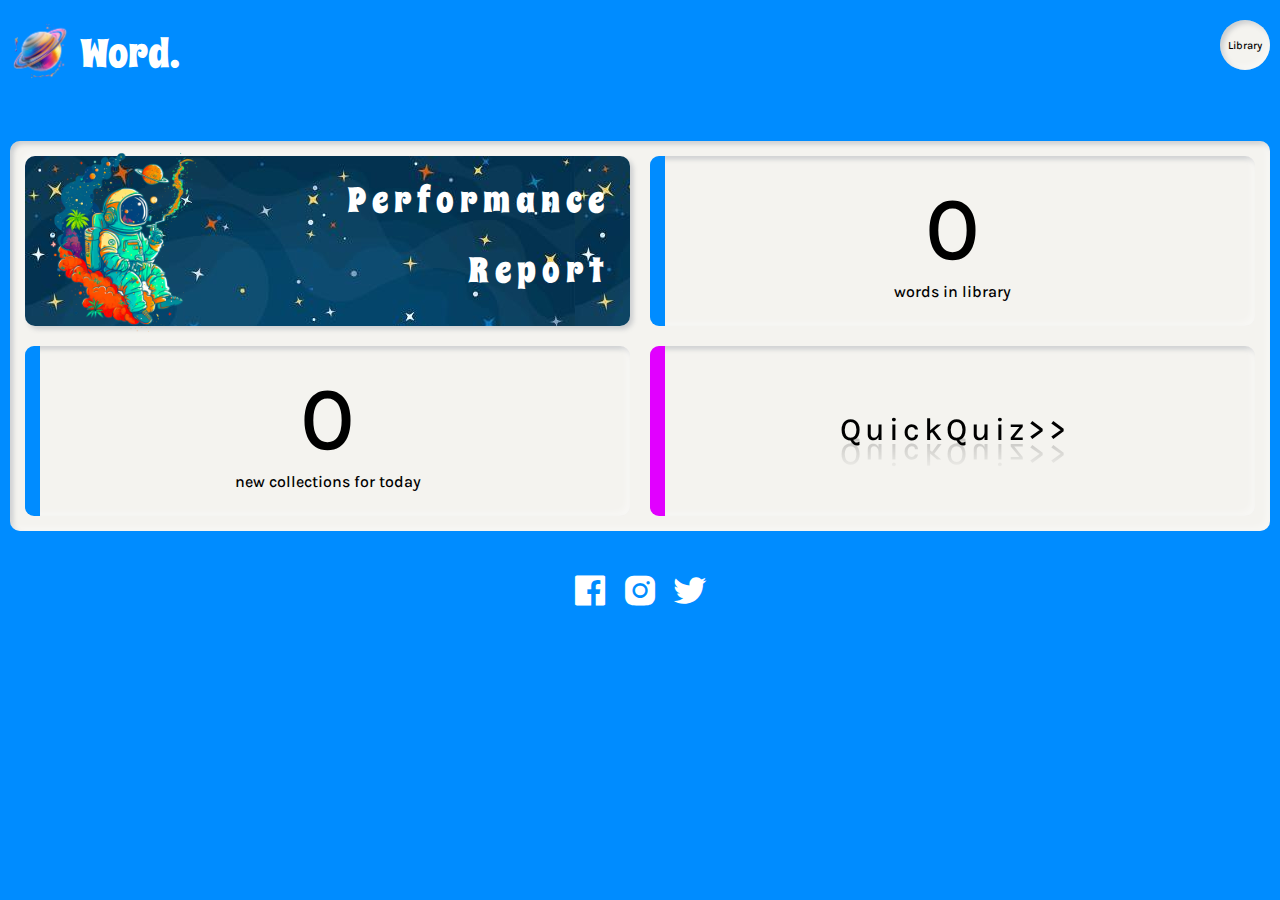
<file: index.html>
<!DOCTYPE html>
<html lang="en">
<head>
    <meta charset="UTF-8">
    <meta name="viewport" content="width=device-width, initial-scale=1.0">
    <title>Summary</title>
    <link rel="stylesheet" href="style.css">
    <link href='https://unpkg.com/boxicons@2.1.4/css/boxicons.min.css' rel='stylesheet'>
</head>
<body>
    <div class="container">
        <div class="play-ground">
            <div class="icon">
                <div class="left">
                    <img src="pic.webp" height="60px" width="60px">
                    <p>Word.</p>
                </div>
                <div class="right">
                    
                </div>
            </div>
            <div class="scoreboard">
                <div class="indicator-m">
                    <div class="main-t">
                        <img class="ast" src="onplanet.webp" height="200px" width="200px">
                        <p class="main-title">Performance<br>Report</p>
                    </div>
                </div>
                <div class="indicator">
                    <p class="vocab_cnt_ttl"></p>
                    <p>words in library</p>
                </div>
                <div class="indicator">
                    <p class="vocab_cnt_today"></p>
                    <p>new collections for today</p>
                </div>
                <div class="indicator-q">
                    <div class="wavy" onclick="gameSetting()">
                        <span style="--i:1;">Q</span>
                        <span style="--i:2;">u</span>
                        <span style="--i:3;">i</span>
                        <span style="--i:4;">c</span>
                        <span style="--i:5;">k</span>
                        <span style="--i:6;">Q</span>
                        <span style="--i:7;">u</span>
                        <span style="--i:8;">i</span>
                        <span style="--i:9;">z</span>
                        <span style="--i:10;">></span>
                        <span style="--i:11;">></span>
                    </div>
                </div>
            </div>
            <div class="icon-area">
                <i class='bx bxl-facebook-square'></i>
                <i class='bx bxl-instagram-alt' ></i>
                <i class='bx bxl-twitter' ></i>
            </div>
        </div>
        <div class="card-toggle">
            <p class="toggle">Library</p>
        </div>
        <div class="card">
            <div class="add-card">
                <i class='bx bx-plus'></i>
                <p>Add a word here!</p>
            </div>
            <div class="search">
                <input type="text" placeholder="Search a word!" class="search_input">
                <i class='bx bx-search-alt-2' ></i>
            </div>
            <div class="card-aggregate">
            </div>
        </div>
    </div>
    <div class="back-effet">
        <div class="addvocab-form">
            <!-- <i class='bx bxs-star' ></i> -->
            <i class='bx bx-x'></i>
            <div class="form">
                <p class="warning-explain">*Please complete all the hightlighted column</p>
                <div class="input-group">
                    <label class="short"></label>
                    <input type="text" class="new_word" id="wordid">
                </div>
                <div class="input-group">
                    <label class="short">Definition</label>
                    <input type="text" class="def" id="defid">
                </div>
                <div class="input-group">
                    <label class="long">For Example</label>
                    <textarea class="ex" id="exid"></textarea>
                </div>
                <div class="priority">
                    <button class="important select">Important</button>
                    <button class="normal">Normal</button>
                    <button class="trivial">Trivial</button>
                </div>
            </div>
            <div class="sub">
                <button type="submit" class="submit-btn">Add</button>
            </div>
        </div>
    </div>
   
<script src="script.js"></script>    
</body>
</html>
</file>
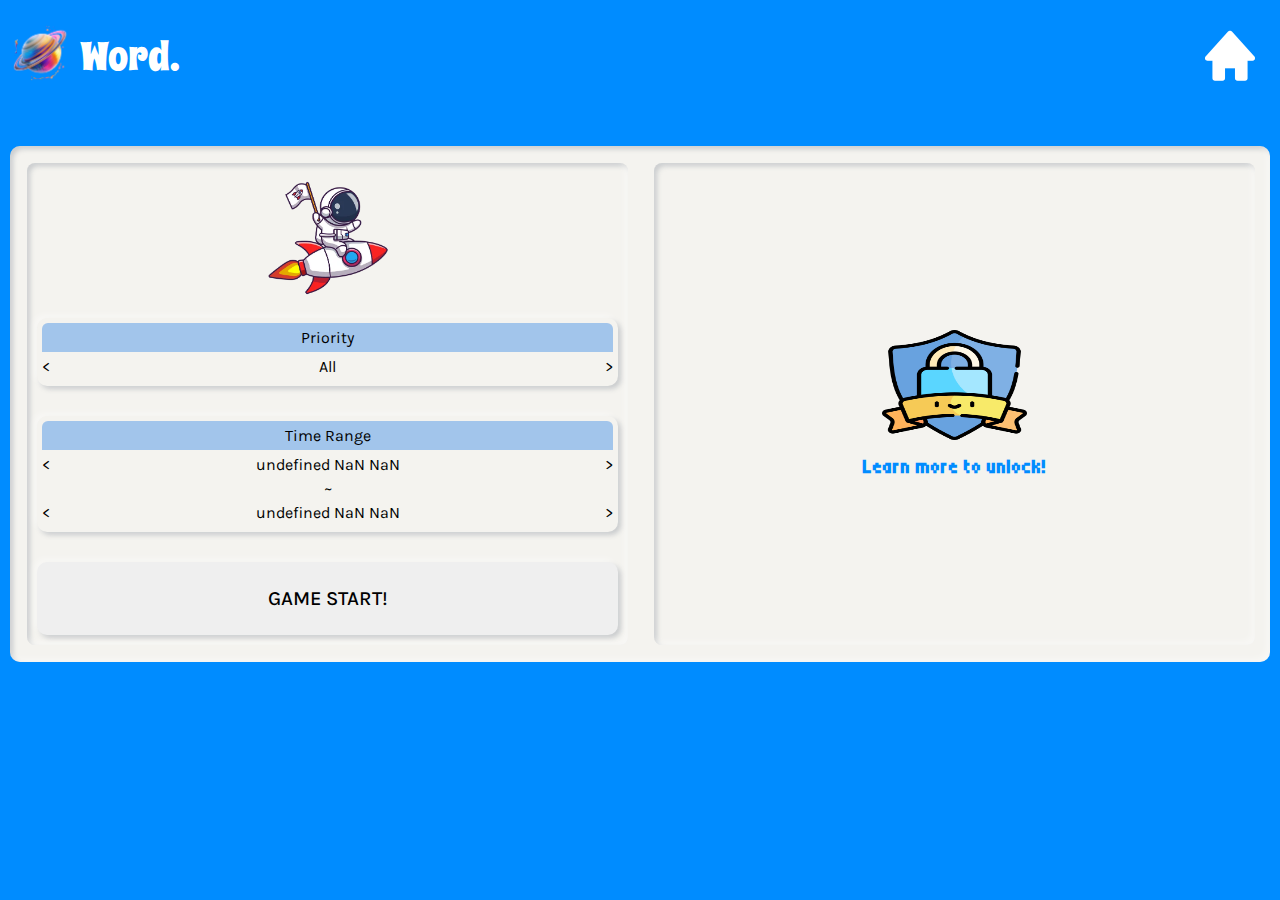
<file: game.html>
<!DOCTYPE html>
<html lang="en">
<head>
    <meta charset="UTF-8">
    <meta name="viewport" content="width=device-width, initial-scale=1.0">
    <title>Document</title>
    <link rel="stylesheet" href="style.css">
    <link href='https://unpkg.com/boxicons@2.1.4/css/boxicons.min.css' rel='stylesheet'>
</head>
<body>
    <div class="container">
        <div class="play-ground">
            <div class="icon">
                <div class="left">
                    <img src="pic.webp" height="60px" width="60px">
                    <p>Word.</p>
                </div>
                <div class="right">
                    <i class='bx bxs-home' ></i>
                </div>
            </div>
            <div class="scoreboard">
                <div class="setting">
                    <img src="astronaut.webp" height="130px" width="130px">
                    <div class="type">
                        <p>Priority</p>
                        <div class="choice">
                            <span class="prev-type"><</span>
                            <span class="pri-type">All</span>
                            <span class="next-type">></span>
                        </div>
                    </div>
                    <div class="type">
                        <p>Time Range</p>
                        <div class="range">
                            <div class="choice">
                                <span class="prev-start-date"><</span>
                                <span class="start-date"></span>
                                <span class="next-start-date">></span>
                            </div>
                            <span>~</span>
                            <div class="choice">
                                <span class="prev-end-date"><</span>
                                <span class="end-date">Oct 27 2024</span>
                                <span class="next-end-date">></span>
                            </div>
                        </div>
                    </div>
                    <button onclick="gameSetting()" class="start">GAME START!</button>
                </div>
                <div class="game">
                </div>
            </div>
        </div>
        <div class="card">
            <div class="add-card">
                <i class='bx bx-plus'></i>
                <p>Add a word here!</p>
            </div>
            <div class="search">
                <input type="text" placeholder="Search a word!" class="search_input">
                <i class='bx bx-search-alt-2' ></i>
            </div>
            <div class="card-aggregate">
            </div>
        </div>
    </div>
    <div class="back-effet">
        <div class="addvocab-form">
            <!-- <i class='bx bxs-star' ></i> -->
            <i class='bx bx-x'></i>
            <div class="form">
                <p class="warning-explain">*Please complete all the hightlighted column</p>
                <div class="input-group">
                    <label class="short">New Word</label>
                    <input type="text" class="new_word" id="wordid">
                </div>
                <div class="input-group">
                    <label class="short">Definition</label>
                    <input type="text" class="def" id="defid">
                </div>
                <div class="input-group">
                    <label class="long">For Example</label>
                    <textarea class="ex" id="exid"></textarea>
                </div>
                <div class="priority">
                    <button class="important select">Important</button>
                    <button class="normal">Normal</button>
                    <button class="trivial">Trivial</button>
                </div>
            </div>
            <div class="sub">
                <button type="submit" class="submit-btn">Add</button>
            </div>
        </div>
    </div>
   
<script src="game.js"></script>    
</body>
</html>
</file>
<file: style.css>
@import url('https://fonts.googleapis.com/css2?family=Karla:ital,wght@0,200..800;1,200..800&family=Poppins:ital,wght@0,100;0,200;0,300;0,400;0,500;0,600;0,700;0,800;0,900;1,100;1,200;1,300;1,400;1,500;1,600;1,700;1,800;1,900&display=swap');
@import url('https://fonts.googleapis.com/css2?family=Karla:ital,wght@0,200..800;1,200..800&family=Poppins:ital,wght@0,100;0,200;0,300;0,400;0,500;0,600;0,700;0,800;0,900;1,100;1,200;1,300;1,400;1,500;1,600;1,700;1,800;1,900&family=Tiny5&display=swap');
@import url('https://fonts.googleapis.com/css2?family=Kablammo&family=Karla:ital,wght@0,200..800;1,200..800&family=Poppins:ital,wght@0,100;0,200;0,300;0,400;0,500;0,600;0,700;0,800;0,900;1,100;1,200;1,300;1,400;1,500;1,600;1,700;1,800;1,900&family=Spicy+Rice&family=Tiny5&display=swap');

*{
    padding: 0;
    margin: 0;
    box-sizing: border-box;
    font-family: "Karla", sans-serif;
}

body{
    position: relative;
    background: #008cff;
    height: auto;
    background-size: cover;
}

.container{
    display: flex;
    height: 100%;
    width: 100%;
    padding: 0;
    margin: 0;
    min-height: 100vh;
}

.play-ground{
    width: 100%;
    height: auto;
    padding: 10px;
    display: flex;
    flex-direction: column;
    mask-image: none;
    opacity: 1;
}

.mask{
    mask-image: linear-gradient(to right, transparent, black 75%);
    -weblit-mask-image: linear-gradient(to right, transparent, black 75%);
    opacity: 0.5;
}

.left{
    display: flex;
    flex-direction: row;
    align-items: center;
    justify-content: center;
}

.left p{
    margin-left: 10px;
    margin-right: 10px;
    font-size: 40px;
    margin-top: 16px;
    margin-bottom: 10px;
    color: #fff;
    font-family: "Spicy Rice";
}

.right i{
    cursor: pointer;
    margin-left: 10px;
    margin-right: 10px;
    font-size: 60px;
    margin-top: 16px;
    margin-bottom: 10px;
}

.icon{
    display: flex;
    justify-content: space-between;
    align-items: center;
}

.card{
    position: absolute;
    width: 78.5%;
    height: 100%;
    padding: 10px;
    right: 0;
    background: #f4f3ef;
    box-shadow: inset -3px -3px 7px #ffffff73,
                inset 3px 3px 5px rgba(94,104,121,0.288);
    display: none;
    overflow: hidden;
}

.hide{
    display: block;
}

.add-card{
    /* border:2px dashed #fff; */
    border-radius: 5px;
    height: 150px;
    display: flex;
    justify-content: center;
    align-items: center;
    flex-direction: column;
    background: transparent;
    cursor: pointer;
    gap: 5px;
    backdrop-filter: blur(7px);
    background: #f4f3ef;
    box-shadow: inset -3px -3px 7px #ffffff73,
                inset 3px 3px 5px rgba(94,104,121,0.288);
}

.add-card:hover{
    background: #e6e4e4;
}

.bx-plus{
    font-size: 60px;
    border: dashed;
    border-radius: 50%;
    padding: 5px;
    color: #87848473;
}

.add-card p{
    color: #87848473;
    font-weight: 600;;
}

.back-effet{
    position: absolute;
    top:50%;
    left: 50%;
    transform: translate(-50%, -50%);
    background: rgba(0,0,0,0.5);
    height: 100%;
    width:100%;
    visibility: hidden;
}

.back-effet.show{
    visibility: visible;
}

.addvocab-form{
    position: absolute;
    top:50%;
    left: 50%;
    transform: translate(-50%, -50%);
    height: fit-content;
    width:280px;
    padding: 20px;
    background: #fff;
    border-radius: 5px;
}

.warning-explain{
    font-size: 12px;
    color:rgb(248, 65, 65);
    display: none;
    background: #facad6;
    border-radius: 5px;
    padding: 10px;
}
    
.show{
    display: flex;
}

.bx-x{
    margin-left: 89%;
    margin-bottom: 10px;
    border-radius: 50%;
    padding: 3px;
    background: rgb(243, 240, 240);
    cursor: pointer;
}

.bx-x:hover{
    background: #e100ff;
    color: #fff;
    font-weight: 600;
}

.input-group{
    position: relative;
}

.addvocab-form input{
    padding: 10px 10px;
    width: 100%;
    margin-top: 15px;
    border-radius: 30px;
    outline: none;
    border: 2px solid black;
}

.input-group input.warning{
    border: 2px solid rgb(248, 65, 65);
}

.short{
    position: absolute;
    top: 43%;
    transform: translateY(-100%);
    left: 5%;
    color: black;
    background: #fff;
    pointer-events: none;
    padding: 0px 3px 0px 3px;
    font-size: 12px;
}

.long{
    position: absolute;
    top: 15%;
    transform: translateY(-85%);
    left: 5%;
    color: black;
    background: #fff;
    pointer-events: none;
    padding: 0px 3px 0px 3px;
    font-size: 12px;
}

textarea{
    margin-top: 15px;
    padding: 10px 10px;
    width: 100%;
    margin-bottom: 10px;
    border-radius: 10px;
    outline: none;
    border: 2px solid black;
    height:100px
}

.priority button{
    border: transparent;
    border-radius: 50px;
    padding: 5px 10px;
    cursor: pointer;
    background: rgb(243, 240, 240);
}

.important.select{
    background: #facad6;
}

.normal.select{
    background: #a2c5eb;
}

.trivial.select{
    background: #f8ecce;
}

.sub button{
    margin-top: 15px;
    width: 100%;
    border-radius: 5px;
    background: #008cff;
    color: #fff;
    border: transparent;
    padding: 5px;
    cursor: pointer;
}

.sub button:hover{
    background: #53a7ec;
}

.card-list{
    position: relative;
    width: 99%;
    border: 2px solid transparent;
    margin-top: 10px;
    padding: 5px;
    background: #ebeef1;
    border-radius: 5px;
    box-shadow: 7px 7px 7px -1px rgba(10,99,169,0.16),
    -7px -7px 7px -1px rgba(255,255,255,0.7);
}

.importanttag{
    font-size: 15px;
    background: #facad6;
    width: fit-content;
    border: transparent;
    border-radius: 50px;
    padding: 5px 15px;
    margin-bottom: 5px;
}

.normaltag{
    font-size: 15px;
    background: #a2c5eb;
    width: fit-content;
    border: transparent;
    border-radius: 50px;
    padding: 5px 15px;
    margin-bottom: 5px;
}

.trivialtag{
    font-size: 15px;
    background: #f8ecce;
    width: fit-content;
    border: transparent;
    border-radius: 50px;
    padding: 5px 15px;
    margin-bottom: 5px;
}

.head{
    display: flex;
    justify-content: space-between;
}

.title{
    font-size: 20px;
    font-weight: 600;
    margin-left: 5px;
}

.main{
    margin-top: 10px;
}

.definition{
    margin-left: 5px;
}

.example{
    border-radius: 5px;
    background: #e0edfe;
    width: 100%;
    height:auto;
    padding: 5px;
    margin-bottom: 8px;
    margin-top: 10px;
    text-align: left;
}

.bottom{
    display: flex;
    justify-content: space-between;
}

.progress{
    margin-left: 5px;
    margin-top: 5px;
}

.date{
    margin-left: 5px;
    margin-top: 5px;
}

.search{
    margin-top: 17px;
    margin-bottom: -10px;
    width: 100%;
    display: flex;
    justify-content: left;
    align-items: center;
    height: 30px;
    margin-bottom: 10px;
}

.search input{
    width: 100%;
    height: 100%;
    padding: 5px 10px;
    border-radius: 20px;
    border: transparent;
    margin-right: 8px;
    background: #f4f3ef;
    box-shadow: inset -3px -3px 7px #ffffff73,
                inset 3px 3px 5px rgba(94,104,121,0.288);
    outline: none;
}

.search .bx-search-alt-2{
    border-radius: 50%;
    background: #f4f3ef;
    box-shadow: 4px 4px 4px -1px rgba(10,99,169,0.16),
    -8px -8px 8px -1px rgba(255,255,255,0.7);
    padding: 5px;
    cursor: pointer;
}

.search .bx-search-alt-2:hover{
    font-weight: 600;
}

.card-aggregate{
    height: 70%;
    overflow: scroll;
    margin-top: 5px;
    border-radius: 7px;
    width: 100%;
    display: grid;
    grid-template-columns: repeat(auto-fit, minmax(300px,1fr));
    gap: 10px;
    justify-content: center;
    align-items: center;
}

.card-aggregate::-webkit-scrollbar {
    width: 0;
    height:0;
}

.card-back{
    position: absolute;
    background: rgba(0,0,0,0.5);
    top:0;
    left:0;
    width: 100%;
    height: 100%;
    border-radius: 5px;
    display: flex;
    justify-content: center;
    align-items: center;
    visibility: hidden;
}

.card-back.turn{
    visibility: visible;
}

.func i{
    font-size: 25px;
    border-radius: 50%;
    padding: 5px;
    border: 2px solid #fff;
    margin:0px 10px 0px 10px;
    color: #fff;
    cursor: pointer;
}

.scoreboard{
    position: relative;
    margin-top: 50px;
    width: 100%;
    height: fit-content;
    border: none;
    border-radius: 10px;
    display: grid;
    grid-template-columns: repeat(auto-fit, minmax(500px, 1fr));
    gap: 20px;
    justify-content: center;
    align-items: center;
    padding: 15px;
    background: #f4f3ef;
    box-shadow: inset -3px -3px 7px #ffffff73,
                inset 3px 3px 5px rgba(94,104,121,0.288);
}

.main-page{
    display: flex;
    flex-direction: column;
    margin-top: 15px;
    display: none;
}

.setting{
    display: flex;
    flex-direction: column;
    justify-content: center;
    align-items: center;
    border: 2px solid transparent;
    width: 100%;
    border-radius: 10px;
    padding: 10px;
    background: #f4f3ef;
    box-shadow: inset -3px -3px 7px #ffffff73,
                inset 3px 3px 5px rgba(94,104,121,0.288);
    gap: 15px;
    height: 100%;
}

.game{
    /* min-width: 80%; */
    height: 100%;
}

.range{
    display: flex;
    flex-direction: column;
    color: black;
}

.wavy{
    position: relative;
    margin-top: 45px;
    -webkit-box-reflect: below -12px linear-gradient(transparent, rgba(0,0,0,0.2));
    cursor: pointer;
}

.wavy span{
    position: relative;
    display: inline-block;
    color: black;
    font-size: 2em;
    animation: animate 1s ease-in-out infinite;
    animation-delay: calc(0.1s * var(--i));
}

@keyframes animate{
    0%{
        transform: translateY(0px);
    }
    20%{
        transform: translateY(-20px);
    }
    40%,100%{
        transform: translateY(0px);
    }
}

.start{
    width: 100%;
    height: 73px;
    border-radius: 10px;
    font-size: 20px;
    font-weight: 500;
    cursor: pointer;
    border: transparent;
    outline: none;
    color: black;
    box-shadow: -3px -3px 7px #ffffff73,
                3px 3px 5px rgba(94,104,121,0.288);
}

.start:hover{
    background-image: linear-gradient(to bottom right, #008cff, #e100ff);
    color: #fff;
}

.game-mode{
    bottom: 5px;
    background: #f4f3ef;
    box-shadow: inset -3px -3px 7px #ffffff73,
                inset 3px 3px 5px rgba(94,104,121,0.288);
    min-width: 300px;
    border-radius: 10px;
    margin-left: 2px;
    border: 2px solid transparent;
    /* display: flex;
    flex-wrap: wrap; */
    display: grid;
    grid-template-columns: repeat(auto-fit, minmax(152px, 1fr));
    gap: 3px;
    justify-content: center;
    align-items: center;
    height: fit-content;
}

.block{
    min-width: 145px;
    height: 50px;
    background: #86b5f1;
    margin: 9px;
    border-radius: 5px;
    font-size: 20px;
    text-align: center;
    display: flex;
    justify-content: center;
    align-items: center;
    cursor: pointer;
    font-weight: 600;
    border-radius: 10px;
    color: #fff;
    box-shadow: -3px -3px 7px #ffffff73,
                3px 3px 5px rgba(94,104,121,0.288);
    flex-grow: 1;
}

.selected{
    background: #008cff;
    color: #fff;
    border: 4px solid black;
}

.match {
    border: transparent;
    animation: blink 0.2s;
    animation-iteration-count: 2;
    opacity: 0.3;
    pointer-events: none;
}

@keyframes blink { 50% { 
    opacity: 1;
}}

.type {
    border: 2px solid transparent;
    border-radius: 10px;
    text-align: center;
    padding: 3px;
    margin-bottom: 15px;
    box-shadow: -3px -3px 7px #ffffff73,
    3px 3px 5px rgba(94,104,121,0.288);
    width: 100%;
}

.type p{
    background: #a2c5eb;
    border-top-left-radius: 6px;
    border-top-right-radius: 6px;
    padding: 5px;
}

.choice{
    display: flex;
    justify-content: space-between;
    align-items: center;
}

.choice span{
    color: black;
    margin-top: 5px;
    margin-bottom: 5px;
}

.next-mode{
    cursor: pointer;
}

.prev-mode{
    cursor: pointer;
}

.next-type{
    cursor: pointer;
}

.prev-type{
    cursor: pointer;
}

.prev-start-date{
    cursor: pointer;
}

.next-start-date{
    cursor: pointer;
}

.prev-end-date{
    cursor: pointer;
}

.next-end-date{
    cursor: pointer;
}

.lock-img{
    display: flex;
    flex-direction: column;
    justify-content: center;
    align-items: center;
    bottom: 5px;
    background: #f4f3ef;
    box-shadow: inset -3px -3px 7px #ffffff73,
                inset 3px 3px 5px rgba(94,104,121,0.288);
    width: 100%;
    height: 100%;
    border-radius: 10px;
    margin-left: 2px;
    border: 2px solid transparent;
    min-height: 50vh;
}

.lock{
    background-size: cover;
}

.lock-instruction{
    margin-top: 15px;
    color: #008cff;
    font-weight: 600;
    font-family: "Tiny5";
    font-size: 20px;
}

.toggle{
    position: absolute;
    border-radius: 50%;
    background: #f4f3ef;
    box-shadow: inset -3px -3px 7px #ffffff73,
                inset 3px 3px 5px rgba(94,104,121,0.288);
    padding: 10px;
    height: 50px;
    width: 50px;
    font-size: 11px;
    font-weight: 500;
    display: flex;
    text-align: center;
    justify-content: center;
    align-items: center;
    cursor: pointer;
    right:10px;
    top:20px;
}

.move{
    position: absolute;
    /* right:380px; */
    right: 80%;
}

.indicator, .indicator-q, .indicator-m{
    position: relative;
    font-weight: 500;
    border: none;
    padding: 20px;
    text-align: center;
    border-radius: 10px;
    height: 170px;
    text-align: center;
    background: #f4f3ef;
    box-shadow: inset -3px -3px 7px #ffffff73,
                inset 3px 3px 5px rgba(94,104,121,0.288);
    flex-grow: 1;
}

.indicator-m{
    background: url(sky.jpg);
    box-shadow: -3px -3px 7px #ffffff73,
    3px 3px 5px rgba(94,104,121,0.288);
}

.indicator::before, .indicator-q::before{
    content: '';
    position: absolute;
    width: 15px;
    height: 100%;
    background: #008cff;
    border-top-left-radius: 9px;
    border-bottom-left-radius: 9px;
    left: -0.5px;
    top:0;
}

.indicator-q::before{
    background: #e100ff;
}

.vocab_cnt_ttl, .vocab_cnt_today{
    font-size: 90px;
    color: black;
}

.icon-area{
    margin-top: 40px;
    font-size: 40px;
    color: #fff;
    text-align: center;
}

.icon-area i{
    cursor: pointer;
}

.bxs-home{
    color: #fff;
}

.main-t{
    position: relative;
    display: flex;
    justify-content: space-between;
}

.ast{
    position: absolute;
    top:-35px;
    left: -25px;
}

.indicator-m p{
    position: absolute;
    top:-10px;
    right:0;
    text-align: right;
    font-size: 35px;
    line-height: 70px;
    color: #fff;
    font-family: Spicy Rice;
    letter-spacing: 6px;
}

@media (max-width:1100px){
    .indicator-m p{
        letter-spacing: 30px;
    }
    .addvocab-form{
        top:30%;
    }
}

@media (max-width:800px){
    .indicator-m p{
        letter-spacing: 15px;
    }
}

@media (max-width:640px){
    .block{
        font-size: 15px;
        height: 40px;
        margin: 5px;
    }

    .scoreboard{
        grid-template-columns: repeat(auto-fit, minmax(280px, 1fr));
    }

    .indicator-m p{
        letter-spacing: 1px;
    }
}

@media (max-width:400px){

    .indicator-m p{
        font-size: 24px;
        top:10px;
        letter-spacing: 0px;
    }
}
</file>
